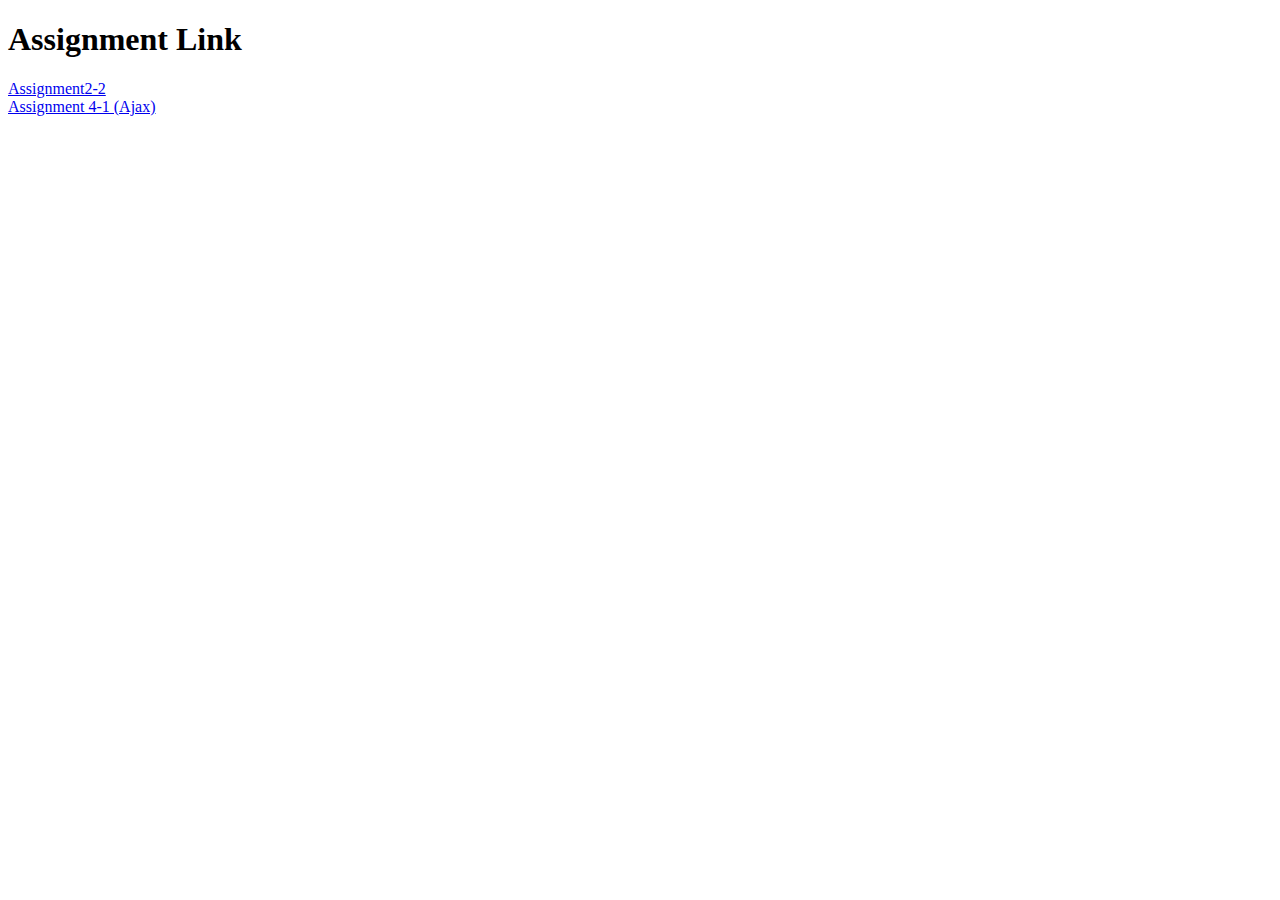
<file: index.html>
<!DOCTYPE html>
<html lang="ko">
<head>
    <meta charset="UTF-8">
    <meta name="viewport" content="width=device-width, initial-scale=1.0">
    <title>Assignments</title>
</head>
<body>
    <h1>Assignment Link</h1>
    <a href="https://master--22100566-assignment2-2.netlify.app/index/index.html">Assignment2-2</a><br>
    <a href="https://master--22100566-assignment2-2.netlify.app/my_ajax/my_ajax.html">Assignment 4-1 (Ajax)</a>
</body>
</html>
</file>
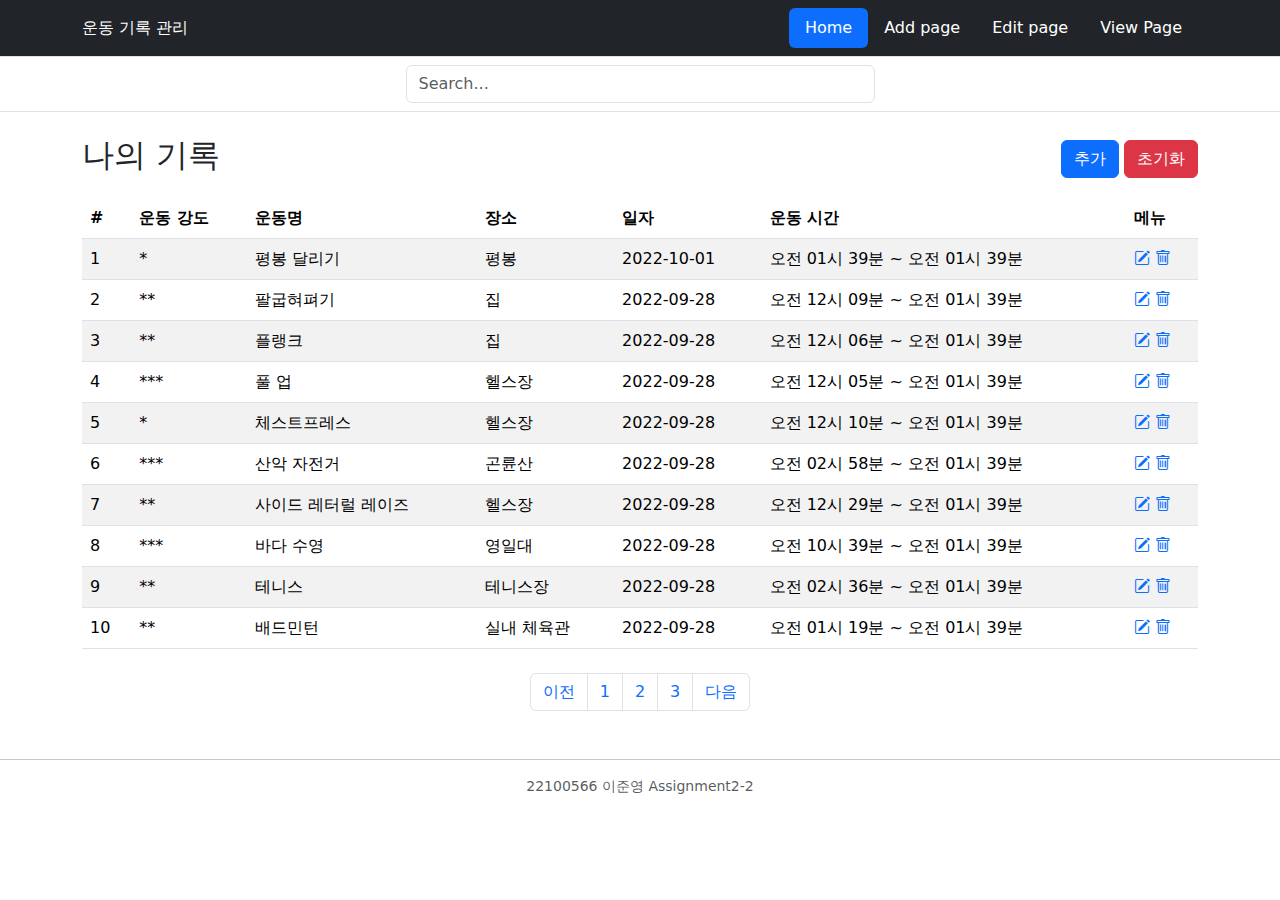
<file: index/index.html>
<!DOCTYPE html>
<html lang="ko">
  <head>
    <meta charset="UTF-8" />
    <meta name="viewport" content="width=device-width, initial-scale=1.0" />
    <link
      href="https://cdn.jsdelivr.net/npm/bootstrap@5.3.3/dist/css/bootstrap.min.css"
      rel="stylesheet"
      integrity="sha384-QWTKZyjpPEjISv5WaRU9OFeRpok6YctnYmDr5pNlyT2bRjXh0JMhjY6hW+ALEwIH"
      crossorigin="anonymous"
    />
    <link
      rel="stylesheet"
      href="https://cdn.jsdelivr.net/npm/bootstrap-icons@1.11.3/font/bootstrap-icons.min.css"
    />
    <link rel="stylesheet" href="./my.css" />
    <title>Index Page</title>
  </head>
  <body>
    <header>
      <!--Header Part-->
      <div class="px-3 py-2 text-bg-dark border-bottom">
        <div class="container">
          <div
            class="d-flex flex-wrap align-items-center justify-content-center justify-content-lg-start"
          >
            <a
              href="https://22100566-assignment2-2.netlify.app/index/index.html"
              class="d-flex align-items-center my-2 my-lg-0 me-lg-auto text-white text-decoration-none"
            >
              </svg>
              운동 기록 관리
            </a>

            <ul
              class="nav col-12 col-lg-auto my-2 justify-content-center my-md-0 text-small"
            >
              <li>
                <a
                  href="https://22100566-assignment2-2.netlify.app/index/index.html"
                  class="nav-link text-white bg-primary rounded"
                >
                  Home
                </a>
              </li>
              <li>
                <a
                  href="https://22100566-assignment2-2.netlify.app/add/add.html"
                  class="nav-link text-white rounded"
                >
                  Add page
                </a>
              </li>
              <li>
                <a
                  href="https://22100566-assignment2-2.netlify.app/edit/edit.html"
                  class="nav-link text-white rounded"
                >
                  Edit page
                </a>
              </li>
              <li>
                <a
                  href="https://22100566-assignment2-2.netlify.app/view/view.html"
                  class="nav-link text-white rounded"
                >
                  View Page
                </a>
              </li>
            </ul>
          </div>
        </div>
      </div>
      <div class="px-3 py-2 border-bottom mb-3">
        <div class="container d-flex flex-wrap justify-content-center">
          <form
            class="col-12 col-lg-auto mb-2 mb-lg-0 d-flex justify-content-center"
            role="search"
          >
            <input
              size="50;"
              type="search"
              class="form-control"
              placeholder="Search..."
              aria-label="Search"
            />
          </form>
        </div>
      </div>
    </header>

    <div class="container my-4">
      <!-- 상단에 '나의 기록' 제목과 오른쪽의 버튼들 -->
      <div class="d-flex justify-content-between align-items-center mb-3">
        <h2>나의 기록</h2>
        <!-- 버튼 그룹 -->
        <div>
          <a href="https://22100566-assignment2-2.netlify.app/add/add.html" class="btn btn-primary"
            >추가</a
          >
          <button id="resetStorage" class="btn btn-danger">초기화</button>
        </div>
      </div>

      <table class="table table-striped">
        <thead>
          <tr>
            <th>#</th>
            <th>운동 강도</th>
            <th>운동명</th>
            <th>장소</th>
            <th>일자</th>
            <th>운동 시간</th>
            <th>메뉴</th>
          </tr>
        </thead>
        <tbody id="recordTableBody">
          <!-- Local Storage에서 데이터를 불러와서 동적으로 생성 -->
        </tbody>
      </table>
    </div>
    <nav aria-label="Page navigation">
      <ul class="pagination justify-content-center">
        <li class="page-item"><a class="page-link" href="#">이전</a></li>
        <li class="page-item"><a class="page-link" href="#">1</a></li>
        <li class="page-item"><a class="page-link" href="#">2</a></li>
        <li class="page-item"><a class="page-link" href="#">3</a></li>
        <li class="page-item"><a class="page-link" href="#">다음</a></li>
      </ul>
    </nav>
    <footer class="text-center mt-5">
      <hr>
      <p class="text-muted small">22100566 이준영 Assignment2-2</p>
    </footer>
    <script>
      // 시간을 '오전/오후' 형식으로 변환하는 함수
      function formatTime(timeString) {
        const [hours, minutes] = timeString.split(":");
        const hourNum = parseInt(hours, 10);
        const isAM = hourNum < 12;
        const formattedHour = String(hourNum % 12 || 12).padStart(2, "0");
        const formattedMinutes = String(minutes).padStart(2, "0");
        const period = isAM ? "오전" : "오후";
        return `${period} ${formattedHour}시 ${formattedMinutes}분`;
      }
    
      // 기본 데이터가 없을 경우 초기 데이터를 추가하는 함수
      function initializeDefaultData() {
        const defaultData = [
          {
            intensity: "*",
            exerciseName: "평봉 달리기",
            location: "평봉",
            date: "2022-10-01",
            duration_start: "01:39:26",
            duration_end: "01:39:26",
          },
          {
            intensity: "**",
            exerciseName: "팔굽혀펴기",
            location: "집",
            date: "2022-09-28",
            duration_start: "00:09:26",
            duration_end: "01:39:26",
          },
          {
            intensity: "**",
            exerciseName: "플랭크",
            location: "집",
            date: "2022-09-28",
            duration_start: "00:06:20",
            duration_end: "01:39:26",
          },
          {
            intensity: "***",
            exerciseName: "풀 업",
            location: "헬스장",
            date: "2022-09-28",
            duration_start: "00:05:26",
            duration_end: "01:39:26",
          },
          {
            intensity: "*",
            exerciseName: "체스트프레스",
            location: "헬스장",
            date: "2022-09-28",
            duration_start: "00:10:26",
            duration_end: "01:39:26",
          },
          {
            intensity: "***",
            exerciseName: "산악 자전거",
            location: "곤륜산",
            date: "2022-09-28",
            duration_start: "02:58:26",
            duration_end: "01:39:26",
          },
          {
            intensity: "**",
            exerciseName: "사이드 레터럴 레이즈",
            location: "헬스장",
            date: "2022-09-28",
            duration_start: "00:29:26",
            duration_end: "01:39:26",
          },
          {
            intensity: "***",
            exerciseName: "바다 수영",
            location: "영일대",
            date: "2022-09-28",
            duration_start: "10:39:26",
            duration_end: "01:39:26",
          },
          {
            intensity: "**",
            exerciseName: "테니스",
            location: "테니스장",
            date: "2022-09-28",
            duration_start: "02:36:47",
            duration_end: "01:39:26",
          },
          {
            intensity: "**",
            exerciseName: "배드민턴",
            location: "실내 체육관",
            date: "2022-09-28",
            duration_start: "01:19:16",
            duration_end: "01:39:26",
          },
        ];
    
        let exerciseData = JSON.parse(localStorage.getItem("exerciseData")) || [];
        if (exerciseData.length === 0) {
          localStorage.setItem("exerciseData", JSON.stringify(defaultData));
        }
      }
    
      window.onload = function () {
    initializeDefaultData();

    const exerciseData = JSON.parse(localStorage.getItem("exerciseData")) || [];
    const tableBody = document.getElementById("recordTableBody");

    exerciseData.forEach((record, index) => {
      const row = document.createElement("tr");

      // duration_start와 duration_end를 '오전/오후 ~시 ~분' 형식으로 변환
      const formattedStart = record.duration_start
        ? formatTime(record.duration_start)
        : "";
      const formattedEnd = record.duration_end
        ? formatTime(record.duration_end)
        : "";

      // 각 테이블 행에 데이터를 view 페이지로 넘기기 위한 링크 추가
      row.innerHTML = `
            <td>${index + 1}</td>
            <td>${record.intensity}</td>
            <td>${record.exerciseName}</td>
            <td>${record.location}</td>
            <td>${record.date}</td>
            <td>${formattedStart} ~ ${formattedEnd}</td>
            <td>
              <a href="#" class="edit-icon" data-index="${index}"><i class="bi bi-pencil-square"></i></a>
              <a href="#" class="delete-icon" data-index="${index}"><i class="bi bi-trash"></i></a>
            </td>
          `;

      // 테이블 행 전체를 클릭하면 view 페이지로 이동하도록 설정
      row.style.cursor = "pointer"; // 클릭 가능하게 마우스 포인터 변경
      row.onclick = function () {
        window.location.href = `https://22100566-assignment2-2.netlify.app/view/view.html?index=${index}`;
      };

      // 휴지통 아이콘 클릭 시 삭제 동작 처리 (버블링 중단)
      row.querySelector(".delete-icon").onclick = function (event) {
        event.stopPropagation(); // 클릭 이벤트가 행에 전파되지 않도록 함
        deleteRecord(index);
      };

      // 펜 모양 아이콘 클릭 시 view 페이지로 이동 (버블링 중단)
      row.querySelector(".edit-icon").onclick = function (event) {
        event.stopPropagation(); // 클릭 이벤트가 행에 전파되지 않도록 함
        window.location.href = `https://22100566-assignment2-2.netlify.app/edit/edit.html?index=${index}`;
      };

      tableBody.appendChild(row);
    });

    document.getElementById("resetStorage").addEventListener("click", function () {
      localStorage.clear();
      alert("Local Storage가 초기화되었습니다.");
      window.location.reload();
    });
  };

  function deleteRecord(index) {
    const exerciseData = JSON.parse(localStorage.getItem("exerciseData")) || [];
    exerciseData.splice(index, 1);
    localStorage.setItem("exerciseData", JSON.stringify(exerciseData));
    window.location.reload();
  }
</script>
    
    
  </body>
</html>
</file>
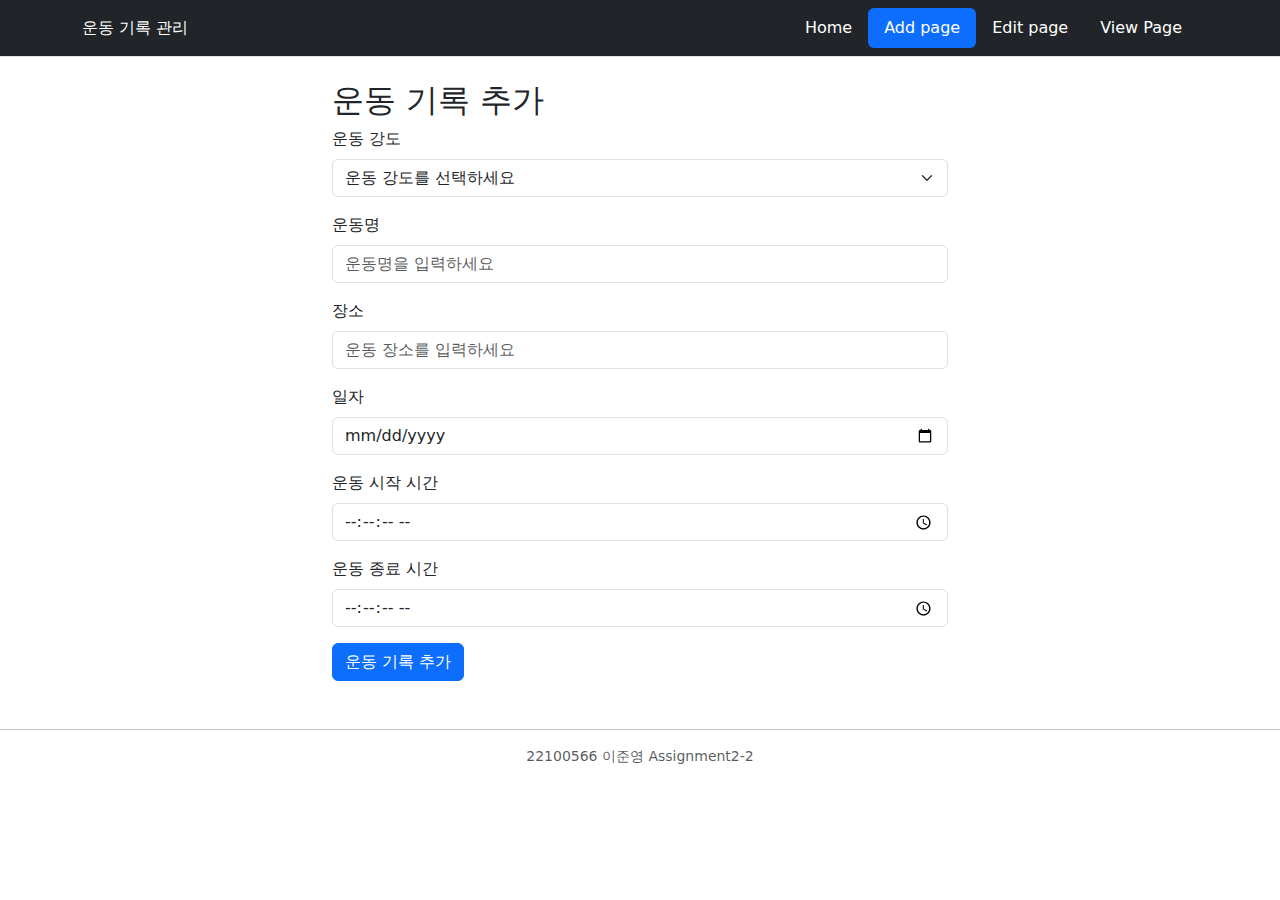
<file: add/add.html>
<!DOCTYPE html>
  <html lang="ko">
    <head>
      <meta charset="UTF-8" />
      <meta name="viewport" content="width=device-width, initial-scale=1.0" />
      <link
        href="https://cdn.jsdelivr.net/npm/bootstrap@5.3.3/dist/css/bootstrap.min.css"
        rel="stylesheet"
        integrity="sha384-QWTKZyjpPEjISv5WaRU9OFeRpok6YctnYmDr5pNlyT2bRjXh0JMhjY6hW+ALEwIH"
        crossorigin="anonymous"
      />
      <link
        rel="stylesheet"
        href="https://cdn.jsdelivr.net/npm/bootstrap-icons@1.11.3/font/bootstrap-icons.min.css"
      />
      <style>
        /* 폼 너비 조절 */
        .form-container {
          width: 50%;
          margin: 0 auto;
        }

        /* 유효하지 않은 필드에 빨간 테두리 적용 */
        .is-invalid {
          border: 2px solid red !important;
        }

        /* 유효한 필드에 초록 테두리 적용 */
        .is-valid {
          border: 2px solid green !important;
        }

        /* 경고 메시지 스타일 */
        .invalid-feedback,
        .valid-feedback {
          display: none;
        }

        /* 유효하지 않은 경우 경고 메시지 표시 */
        .is-invalid + .invalid-feedback {
          display: block;
        }

        /* 유효한 경우 성공 메시지 표시 */
        .is-valid + .valid-feedback {
          display: block;
        }
      </style>
      <title>Add Page</title>
    </head>
    <body>
      <header>
        <!--Header Part-->
        <div class="px-3 py-2 text-bg-dark border-bottom">
          <div class="container">
            <div
              class="d-flex flex-wrap align-items-center justify-content-center justify-content-lg-start"
            >
              <a
                href="https://22100566-assignment2-2.netlify.app/index/index.html"
                class="d-flex align-items-center my-2 my-lg-0 me-lg-auto text-white text-decoration-none"
              >
                  <use xlink:href="#bootstrap"></use>
                </svg>
                운동 기록 관리
              </a>

              <ul
                class="nav col-12 col-lg-auto my-2 justify-content-center my-md-0 text-small"
              >
                <li>
                  <a
                    href="https://22100566-assignment2-2.netlify.app/index/index.html"
                    class="nav-link text-white rounded"
                  >
                    Home
                  </a>
                </li>
                <li>
                  <a
                    href="https://22100566-assignment2-2.netlify.app/add/add.html"
                    class="nav-link text-white bg-primary rounded"
                  >
                    Add page
                  </a>
                </li>
                <li>
                  <a
                    href="https://22100566-assignment2-2.netlify.app/edit/edit.html"
                    class="nav-link text-white rounded"
                  >
                    Edit page
                  </a>
                </li>
                <li>
                  <a
                    href="https://22100566-assignment2-2.netlify.app/view/view.html"
                    class="nav-link text-white rounded"
                  >
                    View Page
                  </a>
                </li>
              </ul>
            </div>
          </div>
        </div>
      </header>

      <!-- Form Section -->
      <div class="container my-4 form-container">
        <h2>운동 기록 추가</h2>
        <form id="exerciseForm" novalidate>
          <!-- 기본 HTML5 validation 제거 -->
          <!-- 운동 강도 -->
          <div class="mb-3">
            <label for="intensity" class="form-label">운동 강도</label>
            <select class="form-select" id="intensity" required>
              <option value="">운동 강도를 선택하세요</option>
              <option value="*">1</option>
              <option value="**">2</option>
              <option value="***">3</option>
            </select>
            <div class="invalid-feedback">운동 강도를 선택하세요.</div>
            <div class="valid-feedback">올바르게 입력되었습니다.</div>
          </div>

          <!-- 운동명 -->
          <div class="mb-3">
            <label for="exerciseName" class="form-label">운동명</label>
            <input
              type="text"
              class="form-control"
              id="exerciseName"
              placeholder="운동명을 입력하세요"
              required
            />
            <div class="invalid-feedback">운동명을 입력하세요.</div>
            <div class="valid-feedback">올바르게 입력되었습니다.</div>
          </div>

          <!-- 장소 -->
          <div class="mb-3">
            <label for="location" class="form-label">장소</label>
            <input
              type="text"
              class="form-control"
              id="location"
              placeholder="운동 장소를 입력하세요"
              required
            />
            <div class="invalid-feedback">장소를 입력하세요.</div>
            <div class="valid-feedback">올바르게 입력되었습니다.</div>
          </div>

          <!-- 일자 -->
          <div class="mb-3">
            <label for="date" class="form-label">일자</label>
            <input type="date" class="form-control" id="date" required />
            <div class="invalid-feedback">날짜를 선택하세요.</div>
            <div class="valid-feedback">올바르게 입력되었습니다.</div>
          </div>

          <!-- 운동 시간 -->
          <div class="mb-3">
            <label for="duration-start" class="form-label">운동 시작 시간</label>
            <input
              type="time"
              step="2"
              class="form-control"
              id="duration-start"
              required
            />
            <div class="invalid-feedback">운동 시간을 입력하세요.</div>
            <div class="valid-feedback">올바르게 입력되었습니다.</div>
          </div>

          <!-- 운동 시간 -->
          <div class="mb-3">
            <label for="duration-end" class="form-label">운동 종료 시간</label>
            <input
              type="time"
              step="2"
              class="form-control"
              id="duration-end"
              required
            />
            <div class="invalid-feedback">운동 시간을 입력하세요.</div>
            <div class="valid-feedback">올바르게 입력되었습니다.</div>
          </div>

          <!-- 제출 버튼 -->
          <button type="submit" class="btn btn-primary">운동 기록 추가</button>
        </form>
      </div>
      <footer class="text-center mt-5">
        <hr>
        <p class="text-muted small">22100566 이준영 Assignment2-2</p>
      </footer>
      <script>
        // 유효성 검사 함수: 값을 입력할 때마다 즉시 검사
        const validateField = (id) => {
          const field = document.getElementById(id);
          field.addEventListener("input", () => {
            if (!field.value.trim()) {
              field.classList.remove("is-valid");
              field.classList.add("is-invalid");
            } else {
              field.classList.remove("is-invalid");
              field.classList.add("is-valid");
            }
          });
        };

        // 각 필드에 대해 즉시 유효성 검사를 적용
        validateField("intensity");
        validateField("exerciseName");
        validateField("location");
        validateField("date");
        validateField("duration-start");
        validateField("duration-end");

        // 폼 제출 시 이벤트 핸들러
        document
          .getElementById("exerciseForm")
          .addEventListener("submit", function (event) {
            event.preventDefault();
            let isValid = true;

            // 제출 시에도 한번 더 검증
            const checkField = (id) => {
              const field = document.getElementById(id);
              if (!field.value.trim()) {
                field.classList.remove("is-valid");
                field.classList.add("is-invalid");
                isValid = false;
              } else {
                field.classList.remove("is-invalid");
                field.classList.add("is-valid");
              }
            };

            // 제출할 때 모든 필드 재검사
            checkField("intensity");
            checkField("exerciseName");
            checkField("location");
            checkField("date");
            checkField("duration-start");
            checkField("duration-end");

            // 모든 필드가 유효하면 confirm 과정을 통해 제출 여부 확인
            if (isValid) {
              const confirmed = confirm("운동 기록을 제출하시겠습니까?");
              if (confirmed) {
                // 확인을 누른 경우 게시물을 추가하고 알림 출력
                const intensity = document.getElementById("intensity").value;
                const exerciseName =
                  document.getElementById("exerciseName").value;
                const location = document.getElementById("location").value;
                const date = document.getElementById("date").value;
                const duration_start =
                  document.getElementById("duration-start").value;
                const duration_end =
                  document.getElementById("duration-end").value;

                const newRecord = {
                  intensity,
                  exerciseName,
                  location,
                  date,
                  duration_start,
                  duration_end,
                };

                let exerciseData =
                  JSON.parse(localStorage.getItem("exerciseData")) || [];
                exerciseData.push(newRecord);
                localStorage.setItem(
                  "exerciseData",
                  JSON.stringify(exerciseData)
                );

                alert("게시물이 추가됩니다.");
                window.location.href = "https://22100566-assignment2-2.netlify.app/index/index.html"; // index.html로 돌아감
              } else {
                // 취소를 누른 경우 바로 index.html로 돌아감
                window.location.href = "https://22100566-assignment2-2.netlify.app/index/index.html";
              }
            }
          });
      </script>
    </body>
  </html>
</file>
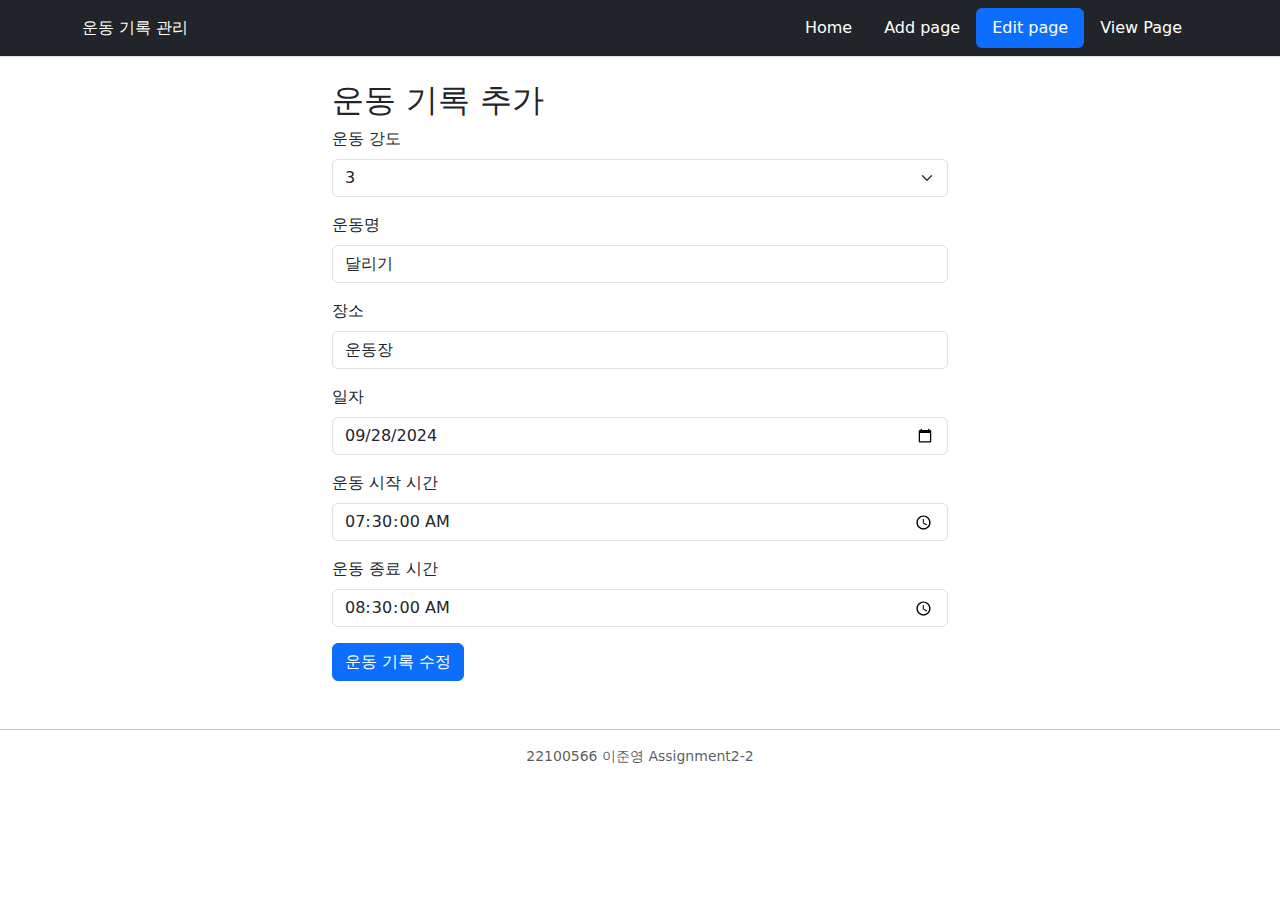
<file: edit/edit.html>
<!DOCTYPE html>
<html lang="ko">
  <head>
    <meta charset="UTF-8" />
    <meta name="viewport" content="width=device-width, initial-scale=1.0" />
    <link
      href="https://cdn.jsdelivr.net/npm/bootstrap@5.3.3/dist/css/bootstrap.min.css"
      rel="stylesheet"
      integrity="sha384-QWTKZyjpPEjISv5WaRU9OFeRpok6YctnYmDr5pNlyT2bRjXh0JMhjY6hW+ALEwIH"
      crossorigin="anonymous"
    />
    <link
      rel="stylesheet"
      href="https://cdn.jsdelivr.net/npm/bootstrap-icons@1.11.3/font/bootstrap-icons.min.css"
    />
    <style>
      /* 폼 너비 조절 */
      .form-container {
        width: 50%;
        margin: 0 auto;
      }

      /* 유효하지 않은 필드에 빨간 테두리 적용 */
      .is-invalid {
        border: 2px solid red !important;
      }

      /* 유효한 필드에 초록 테두리 적용 */
      .is-valid {
        border: 2px solid green !important;
      }

      /* 경고 메시지 스타일 */
      .invalid-feedback,
      .valid-feedback {
        display: none;
      }

      /* 유효하지 않은 경우 경고 메시지 표시 */
      .is-invalid + .invalid-feedback {
        display: block;
      }

      /* 유효한 경우 성공 메시지 표시 */
      .is-valid + .valid-feedback {
        display: block;
      }
    </style>
    <title>Add Page</title>
  </head>
  <body>
    <header>
      <!--Header Part-->
      <div class="px-3 py-2 text-bg-dark border-bottom">
        <div class="container">
          <div
            class="d-flex flex-wrap align-items-center justify-content-center justify-content-lg-start"
          >
            <a
              href="https://22100566-assignment2-2.netlify.app/index/index.html"
              class="d-flex align-items-center my-2 my-lg-0 me-lg-auto text-white text-decoration-none"
            >
              </svg>
              운동 기록 관리
            </a>

            <ul
              class="nav col-12 col-lg-auto my-2 justify-content-center my-md-0 text-small"
            >
              <li>
                <a
                  href="https://22100566-assignment2-2.netlify.app/index/index.html"
                  class="nav-link text-white rounded"
                >
                  Home
                </a>
              </li>
              <li>
                <a
                  href="https://22100566-assignment2-2.netlify.app/add/add.html"
                  class="nav-link text-white rounded"
                >
                  Add page
                </a>
              </li>
              <li>
                <a
                  href="https://22100566-assignment2-2.netlify.app/edit/edit.html"
                  class="nav-link text-white bg-primary rounded"
                >
                  Edit page
                </a>
              </li>
              <li>
                <a
                  href="https://22100566-assignment2-2.netlify.app/view/view.html"
                  class="nav-link text-white rounded"
                >
                  View Page
                </a>
              </li>
            </ul>
          </div>
        </div>
      </div>
    </header>

    <!-- Form Section -->
    <div class="container my-4 form-container">
      <h2>운동 기록 추가</h2>
      <form id="exerciseForm" novalidate>
        <!-- 기본 HTML5 validation 제거 -->
        <!-- 운동 강도 -->
        <div class="mb-3">
          <label for="intensity" class="form-label">운동 강도</label>
          <select class="form-select" id="intensity" required>
            <option value="*">1</option>
            <option value="**">2</option>
            <option value="***" selected>3</option>
          </select>
          <div class="invalid-feedback">운동 강도를 선택하세요.</div>
          <div class="valid-feedback">올바르게 입력되었습니다.</div>
        </div>

        <!-- 운동명 -->
        <div class="mb-3">
          <label for="exerciseName" class="form-label">운동명</label>
          <input
            type="text"
            class="form-control"
            id="exerciseName"
            value="달리기"
            required
          />
          <div class="invalid-feedback">운동명을 입력하세요.</div>
          <div class="valid-feedback">올바르게 입력되었습니다.</div>
        </div>

        <!-- 장소 -->
        <div class="mb-3">
          <label for="location" class="form-label">장소</label>
          <input
            type="text"
            class="form-control"
            id="location"
            value="운동장"
            required
          />
          <div class="invalid-feedback">장소를 입력하세요.</div>
          <div class="valid-feedback">올바르게 입력되었습니다.</div>
        </div>

        <!-- 일자 -->
        <div class="mb-3">
          <label for="date" class="form-label">일자</label>
          <input type="date" class="form-control" id="date" value="2024-09-28" required />
          <div class="invalid-feedback">날짜를 선택하세요.</div>
          <div class="valid-feedback">올바르게 입력되었습니다.</div>
        </div>

        <!-- 운동 시간 -->
        <div class="mb-3">
          <label for="duration-start" class="form-label">운동 시작 시간</label>
          <input
            type="time"
            step="2"
            class="form-control"
            id="duration-start"
            value="07:30"
            required
          />
          <div class="invalid-feedback">운동 시간을 입력하세요.</div>
          <div class="valid-feedback">올바르게 입력되었습니다.</div>
        </div>

        <!-- 운동 시간 -->
        <div class="mb-3">
          <label for="duration-end" class="form-label">운동 종료 시간</label>
          <input
            type="time"
            step="2"
            class="form-control"
            id="duration-end"
            value="08:30"
            required
          />
          <div class="invalid-feedback">운동 시간을 입력하세요.</div>
          <div class="valid-feedback">올바르게 입력되었습니다.</div>
        </div>

        <!-- 제출 버튼 -->
        <button type="submit" class="btn btn-primary">운동 기록 수정</button>
      </form>
    </div>
    <footer class="text-center mt-5">
      <hr>
      <p class="text-muted small">22100566 이준영 Assignment2-2</p>
    </footer>
    <script>
      // 유효성 검사 함수: 값을 입력할 때마다 즉시 검사
      const validateField = (id) => {
        const field = document.getElementById(id);
        field.addEventListener("input", () => {
          if (!field.value.trim()) {
            field.classList.remove("is-valid");
            field.classList.add("is-invalid");
          } else {
            field.classList.remove("is-invalid");
            field.classList.add("is-valid");
          }
        });
      };

      // 각 필드에 대해 즉시 유효성 검사를 적용
      validateField("intensity");
      validateField("exerciseName");
      validateField("location");
      validateField("date");
      validateField("duration-start");
      validateField("duration-end");

      // 폼 제출 시 이벤트 핸들러
      document
        .getElementById("exerciseForm")
        .addEventListener("submit", function (event) {
          event.preventDefault();
          let isValid = true;

          // 제출 시에도 한번 더 검증
          const checkField = (id) => {
            const field = document.getElementById(id);
            if (!field.value.trim()) {
              field.classList.remove("is-valid");
              field.classList.add("is-invalid");
              isValid = false;
            } else {
              field.classList.remove("is-invalid");
              field.classList.add("is-valid");
            }
          };

          // 제출할 때 모든 필드 재검사
          checkField("intensity");
          checkField("exerciseName");
          checkField("location");
          checkField("date");
          checkField("duration-start");
          checkField("duration-end");

          // 모든 필드가 유효하면 confirm 과정을 통해 제출 여부 확인
          if (isValid) {
            const confirmed = confirm("게시물을 수정할까요?");
            if (confirmed) {
              // 확인을 누른 경우 게시물을 추가하고 알림 출력
              const intensity = document.getElementById("intensity").value;
              const exerciseName =
                document.getElementById("exerciseName").value;
              const location = document.getElementById("location").value;
              const date = document.getElementById("date").value;
              const duration_start =
                document.getElementById("duration-start").value;
              const duration_end =
                document.getElementById("duration-end").value;

              const newRecord = {
                intensity,
                exerciseName,
                location,
                date,
                duration_start,
                duration_end,
              };

              let exerciseData =
                JSON.parse(localStorage.getItem("exerciseData")) || [];
              exerciseData.push(newRecord);
              localStorage.setItem(
                "exerciseData",
                JSON.stringify(exerciseData)
              );

              alert("게시물이 수정됩니다.");
              window.location.href = "https://22100566-assignment2-2.netlify.app/index/index.html"; // index.html로 돌아감
            } else {
              // 취소를 누른 경우 바로 index.html로 돌아감
              window.location.href = "https://22100566-assignment2-2.netlify.app/index.html";
            }
          }
        });
    </script>
  </body>
</html>
</file>
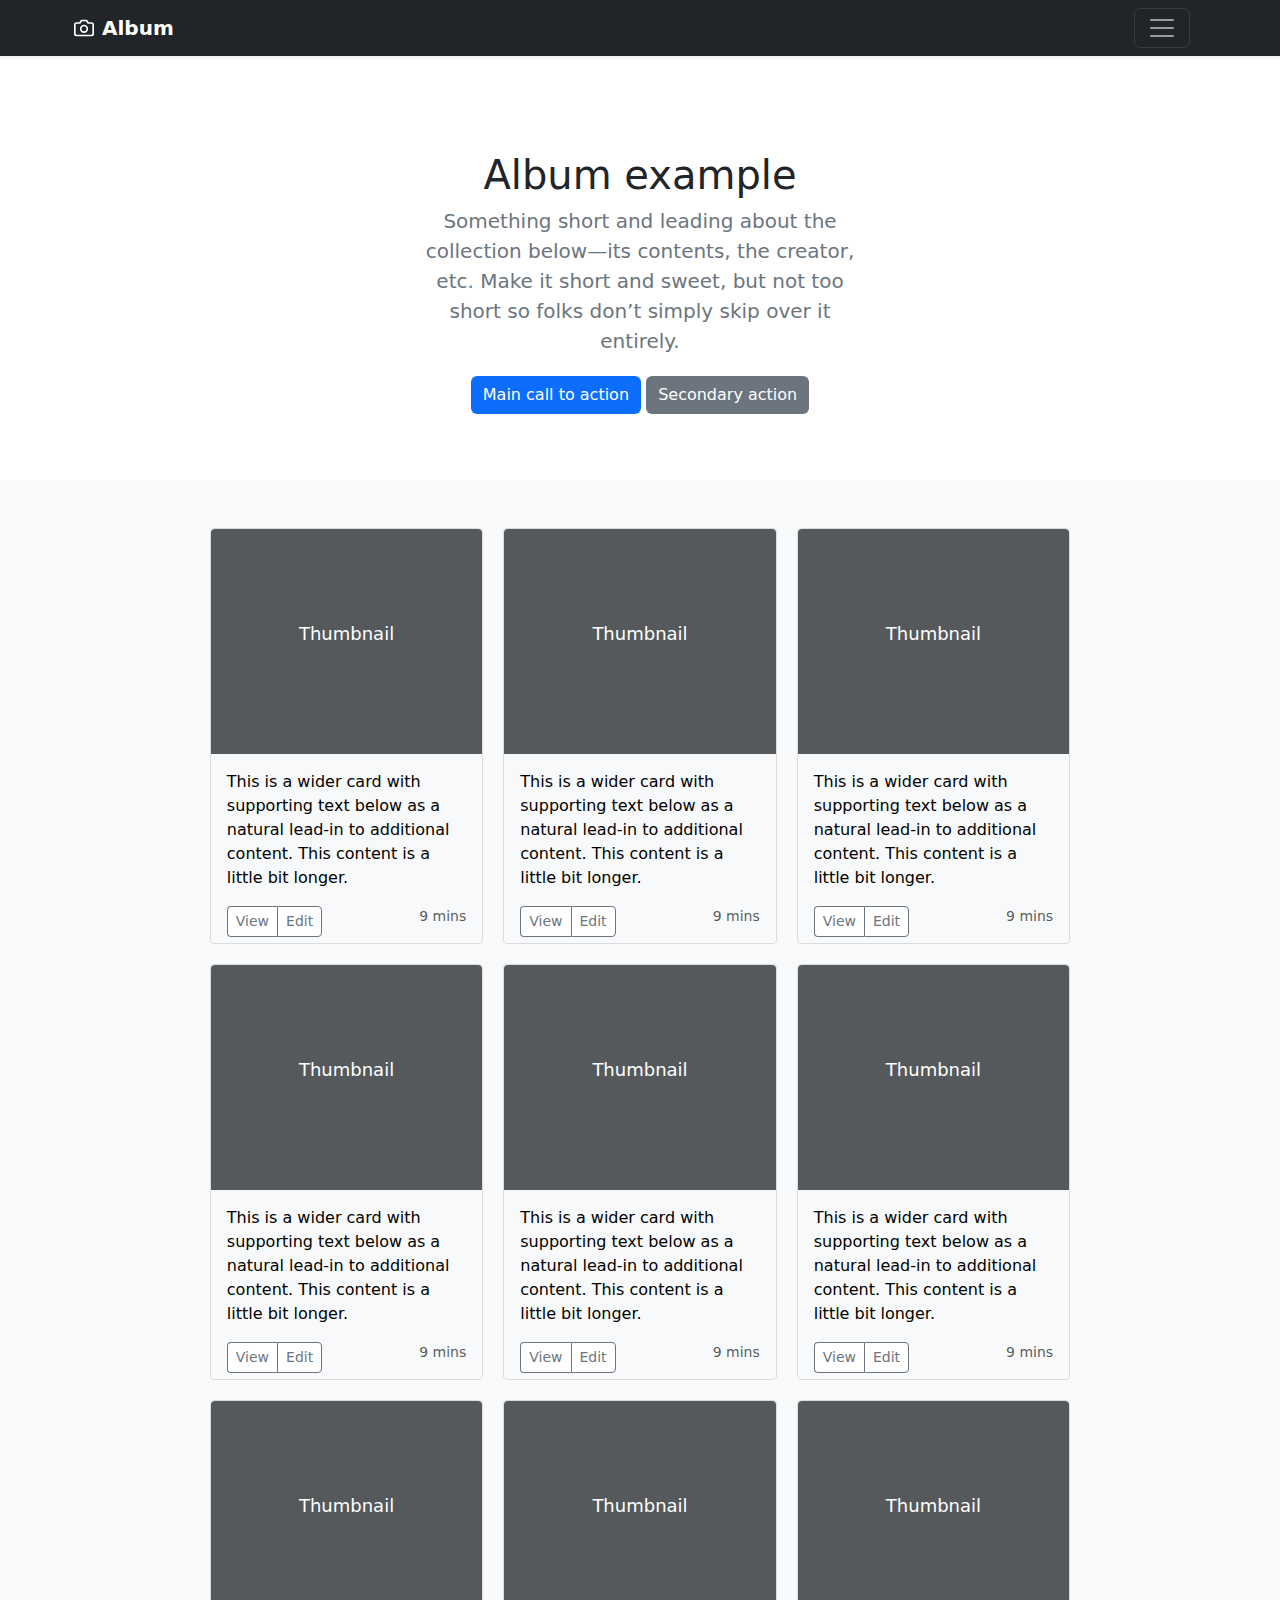
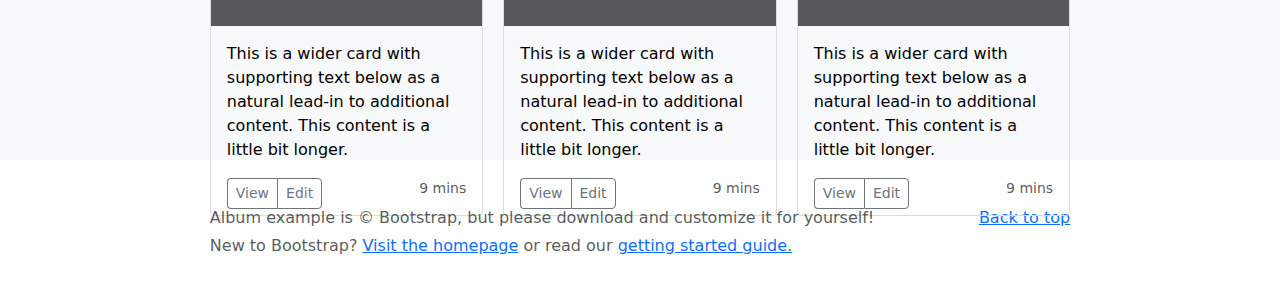
<file: example/example.html>
<!DOCTYPE html>
<html lang="ko">
  <head>
    <meta charset="UTF-8" />
    <meta name="viewport" content="width=device-width, initial-scale=1.0" />
    <title>example.html</title>

    <!-- Bootstrap CSS -->
    <link
      href="https://cdn.jsdelivr.net/npm/bootstrap@5.3.0/dist/css/bootstrap.min.css"
      rel="stylesheet"
    />
    <link rel="stylesheet" href="example.css" />
  </head>
  <body>
    <header>
      <!-- 버튼 누를 시 나타나는 공간 -->
      <div class="collapse" id="navbarHeader">
        <div class="collapse-1">
          <div class="row">
            <div class="collapse-1-left">
              <h4 class="text-white">About</h4>
              <p>
                Add some information about the album below, the author, or any
                other background context. Make it a few sentences long so folks
                can pick up some informative tidbits. Then, link them off to
                some social networking sites or contact information.
              </p>
            </div>

            <div class="collapse-1-right">
              <h4 class="text-white">Contact</h4>
              <a href="#">Follow on Twitter</a><br />
              <a href="#">Like on Facebook</a><br />
              <a href="#">Email me</a><br />
            </div>
          </div>
        </div>
      </div>
      <!-- 버튼 누르기 전 나타나는 공간, button은 bootstrap으로 반응형구현-->
      <div class="navbar navbar-dark bg-dark shadow-sm">
        <div class="container">
          <a href="#" id="logo">
            <svg
              xmlns="http://www.w3.org/2000/svg"
              width="20"
              height="20"
              fill="none"
              stroke="currentColor"
              stroke-linecap="round"
              stroke-linejoin="round"
              stroke-width="2"
              aria-hidden="true"
              class="me-2"
              viewBox="0 0 24 24"
            >
              <path
                d="M23 19a2 2 0 0 1-2 2H3a2 2 0 0 1-2-2V8a2 2 0 0 1 2-2h4l2-3h6l2 3h4a2 2 0 0 1 2 2z"
              ></path>
              <circle cx="12" cy="13" r="4"></circle>
            </svg>
            <strong>Album</strong>
          </a>
          <button
            class="navbar-toggler"
            type="button"
            data-bs-toggle="collapse"
            data-bs-target="#navbarHeader"
            aria-controls="navbarHeader"
            aria-expanded="false"
            aria-label="Toggle navigation"
          >
            <span class="navbar-toggler-icon"></span>
          </button>
        </div>
      </div>
    </header>
    <!--여기부터 header 이후 중앙부분 center-->
    <div class="center-container">
      <div class="center-row">
        <h1>Album example</h1>
        <p>
          Something short and leading about the collection below—its contents,
          the creator, etc. Make it short and sweet, but not too short so folks
          don’t simply skip over it entirely.
        </p>
        <div class="center-button">
          <a href="#" id="bt1">Main call to action</a>
          <a href="#" id="bt2">Secondary action</a>
        </div>
      </div>
    </div>

    <!--여기부터 center 이후 하단-->
    <div class="below-container">
      <div class="below-row">
        <!--9개의 카드가 모여진 div-->

        <div class="col">
          <!--각각의 카드의 div-->
          <div class="card-img">
            <p>Thumbnail</p>
          </div>
          <div class="card-txt">
            This is a wider card with supporting text below as a natural lead-in
            to additional content. This content is a little bit longer.
            <div class="below-btn">
              <div class="below-btn1">
                <button>View</button>
              </div><div class="below-btn2">
                <button>Edit</button>
              </div>
              <p>9 mins</p>
            </div>
          </div>
        </div>
        <div class="col">
          <!--각각의 카드의 div-->
          <div class="card-img">
            <p>Thumbnail</p>
          </div>
          <div class="card-txt">
            This is a wider card with supporting text below as a natural lead-in
            to additional content. This content is a little bit longer.
            <div class="below-btn">
              <div class="below-btn1">
                <button>View</button>
              </div><div class="below-btn2">
                <button>Edit</button>
              </div>
              <p>9 mins</p>
            </div>
          </div>
        </div>
        <div class="col">
          <!--각각의 카드의 div-->
          <div class="card-img">
            <p>Thumbnail</p>
          </div>
          <div class="card-txt">
            This is a wider card with supporting text below as a natural lead-in
            to additional content. This content is a little bit longer.
            <div class="below-btn">
              <div class="below-btn1">
                <button>View</button>
              </div><div class="below-btn2">
                <button>Edit</button>
              </div>
              <p>9 mins</p>
            </div>
          </div>
        </div>
        <div class="col">
          <!--각각의 카드의 div-->
          <div class="card-img">
            <p>Thumbnail</p>
          </div>
          <div class="card-txt">
            This is a wider card with supporting text below as a natural lead-in
            to additional content. This content is a little bit longer.
            <div class="below-btn">
              <div class="below-btn1">
                <button>View</button>
              </div><div class="below-btn2">
                <button>Edit</button>
              </div>
              <p>9 mins</p>
            </div>
          </div>
        </div>
        <div class="col">
          <!--각각의 카드의 div-->
          <div class="card-img">
            <p>Thumbnail</p>
          </div>
          <div class="card-txt">
            This is a wider card with supporting text below as a natural lead-in
            to additional content. This content is a little bit longer.
            <div class="below-btn">
              <div class="below-btn1">
                <button>View</button>
              </div><div class="below-btn2">
                <button>Edit</button>
              </div>
              <p>9 mins</p>
            </div>
          </div>
        </div>
        <div class="col">
          <!--각각의 카드의 div-->
          <div class="card-img">
            <p>Thumbnail</p>
          </div>
          <div class="card-txt">
            This is a wider card with supporting text below as a natural lead-in
            to additional content. This content is a little bit longer.
            <div class="below-btn">
              <div class="below-btn1">
                <button>View</button>
              </div><div class="below-btn2">
                <button>Edit</button>
              </div>
              <p>9 mins</p>
            </div>
          </div>
        </div>
        <div class="col">
          <!--각각의 카드의 div-->
          <div class="card-img">
            <p>Thumbnail</p>
          </div>
          <div class="card-txt">
            This is a wider card with supporting text below as a natural lead-in
            to additional content. This content is a little bit longer.
            <div class="below-btn">
              <div class="below-btn1">
                <button>View</button>
              </div><div class="below-btn2">
                <button>Edit</button>
              </div>
              <p>9 mins</p>
            </div>
          </div>
        </div>
        <div class="col">
          <!--각각의 카드의 div-->
          <div class="card-img">
            <p>Thumbnail</p>
          </div>
          <div class="card-txt">
            This is a wider card with supporting text below as a natural lead-in
            to additional content. This content is a little bit longer.
            <div class="below-btn">
              <div class="below-btn1">
                <button>View</button>
              </div><div class="below-btn2">
                <button>Edit</button>
              </div>
              <p>9 mins</p>
            </div>
          </div>
        </div>
        <div class="col">
          <!--각각의 카드의 div-->
          <div class="card-img">
            <p>Thumbnail</p>
          </div>
          <div class="card-txt">
            This is a wider card with supporting text below as a natural lead-in
            to additional content. This content is a little bit longer.
            <div class="below-btn">
              <div class="below-btn1">
                <button>View</button>
              </div><div class="below-btn2">
                <button>Edit</button>
              </div>
              <p>9 mins</p>
            </div>
          </div>
        </div>
    </div>
    <!--하단 footer-->
  <footer>
    <div class="footer-1">
      <p>Album example is © Bootstrap, but please download and customize it for yourself!</p>
      <a href="#">Back to top</a>
    </div>

    <div class="footer-2">
      <p>New to Bootstrap?</p>
      <a href="https://getbootstrap.com/">Visit the homepage</a>
      <p>or read our</p>
      <a href="https://getbootstrap.com/docs/5.3/getting-started/introduction/">getting started guide.</a>
    </div>
  </footer>
    <!-- Bootstrap JS (for collapse functionality) -->
    <script src="https://cdn.jsdelivr.net/npm/bootstrap@5.3.0/dist/js/bootstrap.bundle.min.js"></script>
  </body>
</html>
</file>
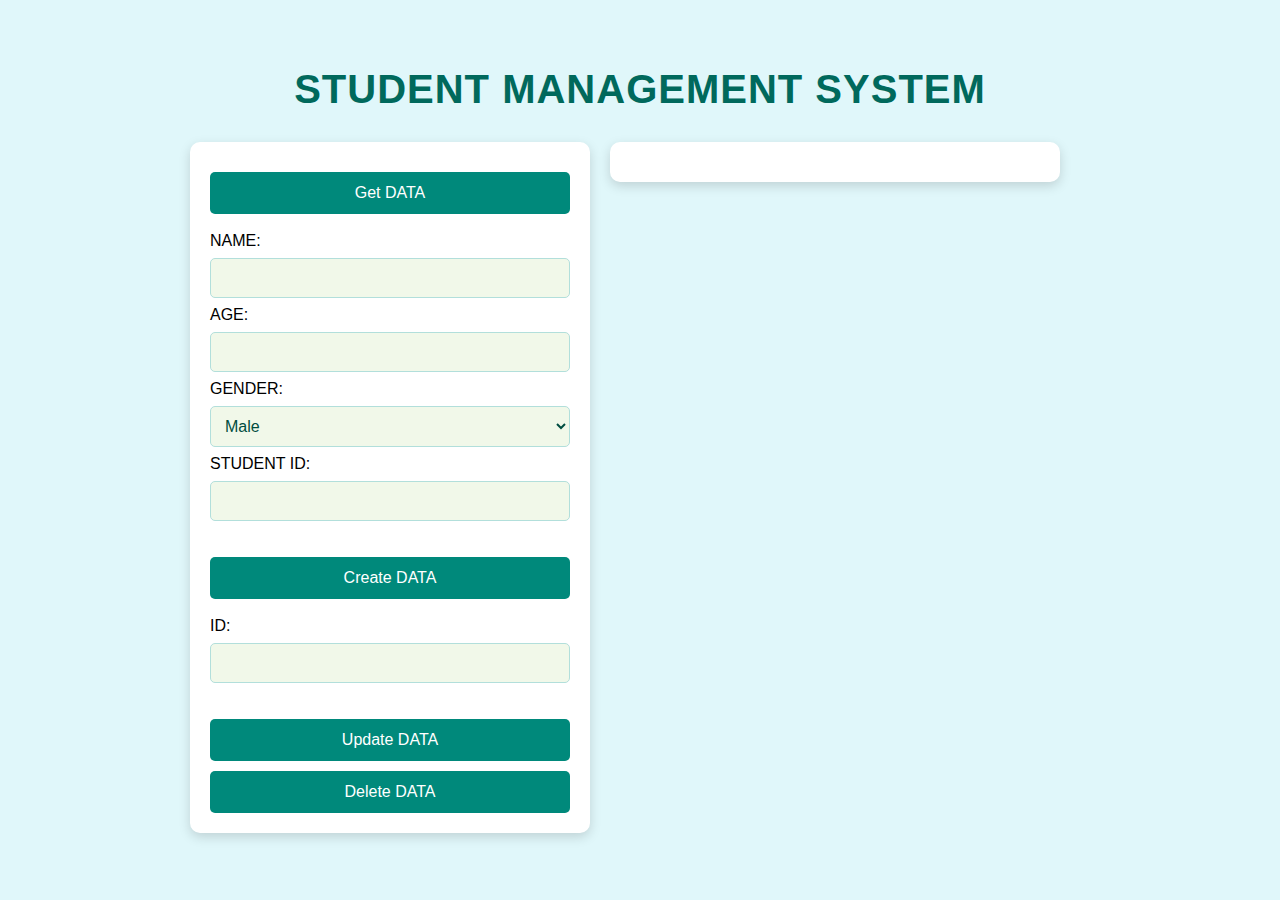
<file: my_ajax/my_ajax.html>
<!DOCTYPE html>
<html lang="ko">
  <head>
    <meta charset="UTF-8" />
    <meta http-equiv="X-UA-Compatible" content="IE=edge" />
    <meta name="viewport" content="width=device-width, initial-scale=1.0" />

    <title>Student Management System</title>
    <script
      src="https://code.jquery.com/jquery-3.7.1.js"
      integrity="sha256-eKhayi8LEQwp4NKxN+CfCh+3qOVUtJn3QNZ0TciWLP4="
      crossorigin="anonymous"
    ></script>
    <link rel="shortcut icon" href="../img/star.jpg" />
    <link rel="stylesheet" href="my_ajax.css" />
  </head>
  <body>
    <h1>Student Management System</h1>
    <div class="main-container">
      <div class="form-container">
        <button id="btnStu" onclick="getDataFromJSONFile()">Get DATA</button
        ><br /><br />
        NAME: <br /><input type="text" id="student_name" /><br />
        AGE: <br /><input type="number" id="student_age" /><br />
        GENDER: <br />
        <select id="student_gender">
          <option value="Male">Male</option>
          <option value="Female">Female</option>
        </select>
        <br />
        STUDENT ID: <br /><input
          type="number"
          id="student_studentID"
        /><br /><br />
        <button id="btnAdd" onclick="createDataToJSONFile()">Create DATA</button
        ><br /><br />
        ID: <br /><input type="text" id="student_id" /><br /><br />
        <button onclick="updateDataToJSONFile()">Update DATA</button>
        <button onclick="deleteDataFromJSONFile()">Delete DATA</button>
      </div>

      <div id="div_students" class="students-container"></div>
    </div>

    <script>
      function getDataFromJSONFile() {
        const xhr = new XMLHttpRequest();

        xhr.open("GET", "http://localhost:3001/students");
        xhr.setRequestHeader("content-type", "application/json");
        xhr.send();
        xhr.onload = () => {
          if (xhr.status === 200) {
            $("#div_students").html("");
            let students = JSON.parse(xhr.response);
            students.forEach((item) => {
              $("#div_students").append(
                `<div>ID: ${item.id} | Name: ${item.name} | Age: ${item.age} | Gender: ${item.gender} | Student ID: ${item.studentID}</div>`
              );
            });
          }
        };
      }

      function createDataToJSONFile() {
        const xhrGet = new XMLHttpRequest();
        xhrGet.open("GET", "http://localhost:3001/students");
        xhrGet.setRequestHeader(
          "content-type",
          "application/json; charset=UTF-8"
        );
        xhrGet.send();
        xhrGet.onload = () => {
          if (xhrGet.status === 200) {
            const students = JSON.parse(xhrGet.response);
            const lastId = students.length
              ? parseInt(students[students.length - 1].id)
              : 0;
            const newId = lastId + 1;

            const xhrPost = new XMLHttpRequest();
            xhrPost.open("POST", "http://localhost:3001/students");
            xhrPost.setRequestHeader(
              "content-type",
              "application/json; charset=UTF-8"
            );

            let data = {
              id: String(newId),
              name: $("#student_name").val(),
              age: $("#student_age").val(),
              gender: $("#student_gender").val(),
              studentID: parseInt($("#student_studentID").val()),
            };

            xhrPost.send(JSON.stringify(data));
            xhrPost.onload = () => {
              if (xhrPost.status === 201) {
                alert("등록 성공!");
                getDataFromJSONFile();
              }
            };
          }
        };
      }

      function updateDataToJSONFile() {
        let id = $("#student_id").val();
        const xhr = new XMLHttpRequest();
        xhr.open("PUT", "http://localhost:3001/students/" + id);
        xhr.setRequestHeader("content-type", "application/json; charset=UTF-8");

        let data = {
          name: $("#student_name").val(),
          age: $("#student_age").val(),
          gender: $("#student_gender").val(),
          studentID: parseInt($("#student_studentID").val()),
        };

        xhr.send(JSON.stringify(data));
        xhr.onload = () => {
          if (xhr.status === 200) {
            alert("수정 성공!");
            getDataFromJSONFile();
          }
        };
      }

      function deleteDataFromJSONFile() {
        let id = $("#student_id").val();
        if (!id) {
          alert("삭제할 ID를 입력하세요.");
          return;
        }

        const xhr = new XMLHttpRequest();
        xhr.open("DELETE", "http://localhost:3001/students/" + id);
        xhr.setRequestHeader("content-type", "application/json; charset=UTF-8");
        xhr.send();

        xhr.onload = () => {
          if (xhr.status === 200) {
            alert("삭제 성공!");
            getDataFromJSONFile();
          } else {
            alert("삭제 실패: 해당 ID가 존재하지 않습니다.");
          }
        };
      }
    </script>
  </body>
</html>
</file>
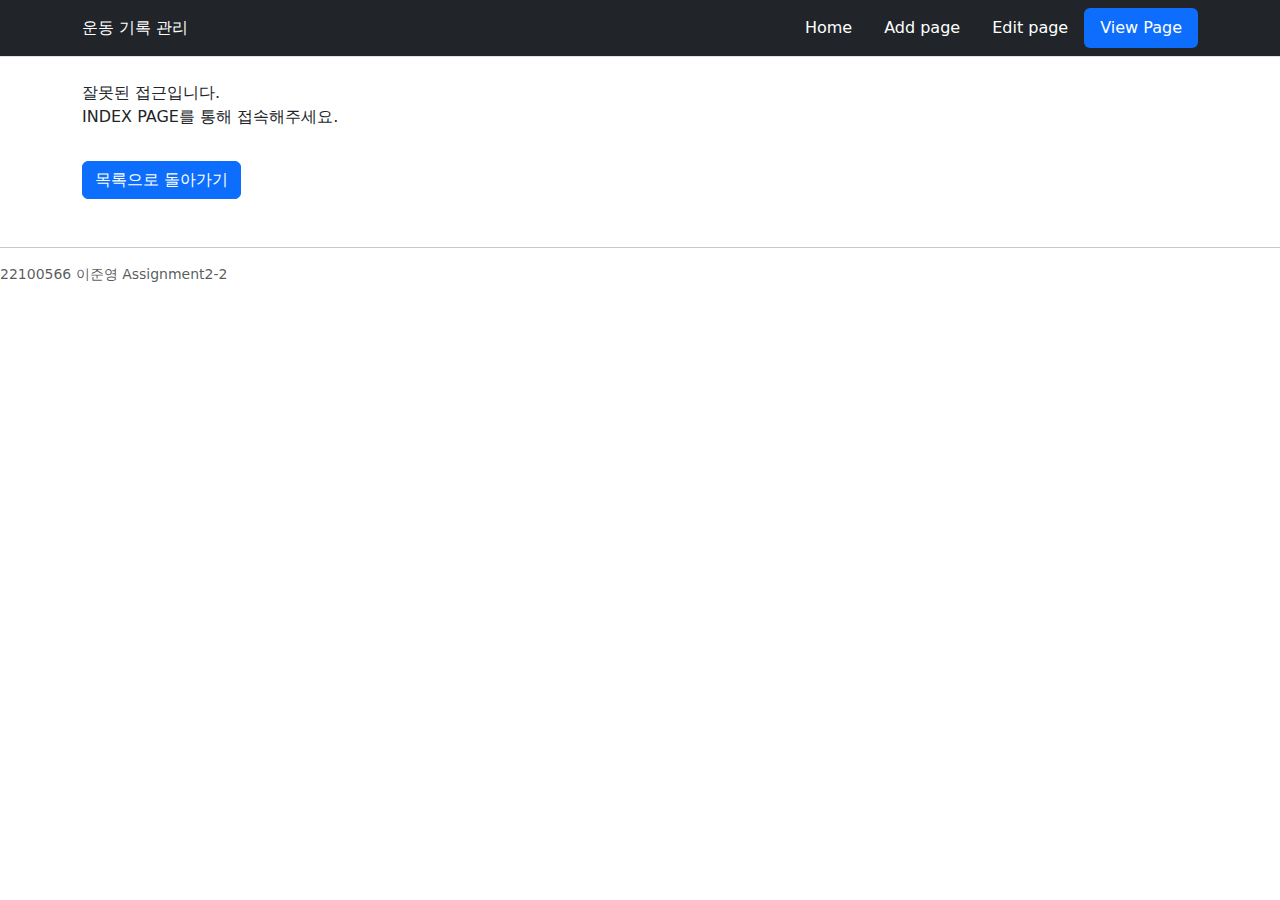
<file: view/view.html>
<!DOCTYPE html>
<html lang="ko">
  <head>
    <meta charset="UTF-8" />
    <meta name="viewport" content="width=device-width, initial-scale=1.0" />
    <link
      href="https://cdn.jsdelivr.net/npm/bootstrap@5.3.3/dist/css/bootstrap.min.css"
      rel="stylesheet"
      integrity="sha384-QWTKZyjpPEjISv5WaRU9OFeRpok6YctnYmDr5pNlyT2bRjXh0JMhjY6hW+ALEwIH"
      crossorigin="anonymous"
    />
    <title>View Page</title>
  </head>
  <body>
    <header>
      <!--Header Part-->
      <div class="px-3 py-2 text-bg-dark border-bottom">
        <div class="container">
          <div
            class="d-flex flex-wrap align-items-center justify-content-center justify-content-lg-start"
          >
            <a
              href="https://22100566-assignment2-2.netlify.app/index/index.html"
              class="d-flex align-items-center my-2 my-lg-0 me-lg-auto text-white text-decoration-none"
            >
              </svg>
              운동 기록 관리
            </a>

            <ul
              class="nav col-12 col-lg-auto my-2 justify-content-center my-md-0 text-small"
            >
              <li>
                <a
                  href="https://22100566-assignment2-2.netlify.app/index/index.html"
                  class="nav-link text-white rounded"
                >
                  Home
                </a>
              </li>
              <li>
                <a
                  href="https://22100566-assignment2-2.netlify.app/add/add.html"
                  class="nav-link text-white rounded"
                >
                  Add page
                </a>
              </li>
              <li>
                <a
                  href="https://22100566-assignment2-2.netlify.app/edit/edit.html"
                  class="nav-link text-white rounded"
                >
                  Edit page
                </a>
              </li>
              <li>
                <a
                  href="https://22100566-assignment2-2.netlify.app/view/view.html"
                  class="nav-link text-white nav-link text-white bg-primary rounded rounded"
                >
                  View Page
                </a>
              </li>
            </ul>
          </div>
        </div>
      </div>
    </header>
    <div class="container mt-4">
      <div id="recordDetails"></div>
      <a
        href="https://22100566-assignment2-2.netlify.app/index/index.html"
        class="btn btn-primary mt-3"
        >목록으로 돌아가기</a
      >
    </div>
    <footer class="text-center mt-5"></footer>
      <hr>
      <p class="text-muted small">22100566 이준영 Assignment2-2</p>
    </footer>
    <script>
      // URL에서 index 값을 가져와 Local Storage에서 해당 기록을 조회
      const params = new URLSearchParams(window.location.search);
      const index = params.get("index");

      const exerciseData =
        JSON.parse(localStorage.getItem("exerciseData")) || [];

      if (index !== null && exerciseData[index]) {
        const record = exerciseData[index];
        const recordDetails = document.getElementById("recordDetails");

        recordDetails.innerHTML = `
          <h2>${record.exerciseName}</h2>
          <p><strong>운동 강도:</strong> ${record.intensity}</p>
          <p><strong>운동 장소:</strong> ${record.location}</p>
          <p><strong>운동 날짜:</strong> ${record.date}</p>
          <p><strong>운동 시간:</strong> ${record.duration_start} ~ ${record.duration_end}</p>
        `;
      } else {
        document.getElementById("recordDetails").innerHTML =
          "<p>잘못된 접근입니다. <br/> INDEX PAGE를 통해 접속해주세요.</p>";
      }
    </script>
  </body>
</html>
</file>
<file: example/example.css>
#logo {
    font-size: 20px;
    display: inline-block;
    padding-top: 5px; 
    padding-bottom: 5px; 
    margin-right: 16px; /* 오른쪽 마진 1rem = 16px */
    color: #fff; /* 텍스트 색상을 흰색으로 설정 */
    text-decoration: none; 
    display: flex;
    align-items: center; 
}
.text-white a {
    color: white; /* 글자 색을 흰색으로 설정 */
    text-decoration: underline; /* 밑줄 표시 */
}

a:hover {
    color: white; /* 마우스를 올렸을 때도 흰색 유지 */
}

a:visited {
    color: white; /* 방문한 링크도 흰색 유지 */
}
.container {
    background-color: #212529;
    width: 100%;
    padding-right: 20px;
    padding-left: 4px;
    margin-right: auto;
    margin-left: auto;
}

.collapse-1 {
    background-color: #212529;
    width: 100%;
    padding: 24px;
    display: flex; /* Flexbox를 사용하여 좌우로 배치 */
    justify-content: space-between; /* 좌우로 공간을 균등하게 나눔 */
}
.collapse-1 p{
    color:rgba(222, 226, 230, 0.75);
}
.row{
    width: 1320px;
    margin-right: auto;
    margin-left: auto;
}
.collapse-1-left{
    width: 770px;
    padding:2px;
}
.collapse-1-right{
    width: 440px;
    position: relative;
    left:100px;
}
@media (max-width: 768px) { /*반응형으로 화면이 줄어들면 'Contact'가 아래로 배치되도록 설정함.*/
    .collapse-1 {
        flex-direction: column; /* 좌우 배치를 위아래로 변경 */
        align-items: center; /* 가운데 정렬 */
    }

    .collapse-1-left,
    .collapse-1-right {
        width: 100%; /* 전체 너비로 설정 */
        left: 0px; /* 왼쪽에서의 위치 조정 */
        margin-bottom: 20px; /* 아래쪽에 여백 추가 */
    }
}
/*-------------- 여기까지 header부분 ------------*/
.center-container{
    width:100%;
    height: 424px;
    background-color: white;
    padding-top: 48px;
    padding-bottom: 48px;
    padding-left: 12px;
    padding-right: 12px;
}
.center-row{
    width:79.91%;
    height:100%;
    background-color: white;
    margin-right: auto;
    margin-left: auto;
    text-align: center;
    padding: 48px 0px 48px 0px;
}

.center-row h1{
    font:40px system-ui, -apple-system, "Segoe UI", Roboto, "Helvetica Neue", "Noto Sans", "Liberation Sans", Arial, sans-serif;
    font-weight: 300;
}
.center-row p{
    width: 43%;
    margin: 0 auto; /* 가로 중앙 정렬 */
    font-size: 20px; 
    font-weight: 300; 
    color: #6c757d; /* text-body-secondary 클래스에 해당하는 약간 어두운 텍스트 색상 */
    margin-bottom:16px;
}
.center-button{
    height:54px;
    margin:8px 0px 16px 0px;
    margin-top:20px;
}
.center-button a{
    font-size: 16px;
    padding: 7px 12px; /* 패딩 설정 */
    color: white; /* 글자 색상을 흰색으로 설정 */
    border: none; /* 경계선 없애기 */
    border-radius: 6px; /* 둥근 경계선 설정 */
    text-decoration: none; /* 밑줄 제거 */
    display: inline-block; /* 링크가 블록처럼 작동하도록 설정 */
    text-align: center; /* 텍스트 가운데 정렬 */
    cursor: pointer; /* 마우스 포인터를 손가락 모양으로 변경 */
}
#bt1{
    background-color: #0d6efd; /* 버튼 색상 설정 */
}
#bt2{
    background-color: #6c757d;
}

#bt1:hover {
    background-color: #0b5ed7; /* 호버 시 색상 변경 */
}
#bt2:hover{
    background-color: #616970;
}

/*여기부터 below 부분*/

.below-container{
    width:100%;
    height: 1280px;
    color: #212529;
    background-color: #f8f9fa;
    padding-top: 48px;
    padding-bottom: 48px;
    padding-left: 12px;
    padding-right: 12px;
}
.below-row {
    width: 68.5%; /* 전체 화면 너비 */
    margin: 0 auto; /* 중앙 정렬 */
    height: 1182px;
    display: grid; /* Grid 레이아웃 적용 */
    grid-template-columns: repeat(3, 1fr); /* 3개의 열로 구성 */
    grid-template-rows: repeat(3, 1fr); /* 3개의 행으로 구성 */
    gap: 20px; /* 각 div 사이의 간격 */
}

.col {
    border: 1.5px solid #dcdcdc; /* 2px 두께의 실선, 검정색 */
    width: 100%; /* 개별 col의 너비를 부모 그리드에 맞춤 */
    border-radius: 4px; /* 둥근 경계선 */
    color: white;
}
.card-img{
    background-color: rgb(85, 89, 92);
    height:225px;
    border-radius: 4px 4px 0 0; /* 둥근 경계선 */
    display: flex;
    justify-content: center; /* 가로 중앙 정렬 */
    align-items: center; /* 세로 중앙 정렬 */
    text-align: center; /* 텍스트 자체의 가로 중앙 정렬 */
    font:18px system-ui, -apple-system, "Segoe UI", Roboto, "Helvetica Neue", "Noto Sans", "Liberation Sans", Arial, sans-serif;
    font-weight: 400;
}
.card-txt{
    font:16px system-ui, -apple-system, "Segoe UI", Roboto, "Helvetica Neue", "Noto Sans", "Liberation Sans", Arial, sans-serif;
    color:black;
    height:155px;
    padding:16px;
    line-height: 1.5; /* 줄 간격을 1.5배로 설정 */
}
.below-btn{
    
    margin-top: 16px;
}
.below-btn1{
    display: inline-block; /* 글자 길이에 맞게 크기 조정 */
}
.below-btn2{
    display: inline-block; /* 글자 길이에 맞게 크기 조정 */
}
.below-btn1 button{ 
    color:#6c757d;
    font-size: 14px;
    padding: 4px 8px;
    border: 1px solid #6c757d;
    border-right: none; /* 첫 번째 버튼의 오른쪽 경계선 제거 */
    border-radius: 4px 0 0 4px;
    background-color: white;
    cursor: pointer;
}
.below-btn2 button{
    color:#6c757d;
    font-size: 14px;
    padding: 4px 8px;
    border: 1px solid #6c757d;
    border-radius: 0 4px 4px 0;
    background-color: white;
    cursor: pointer;
}
.below-btn p{
    font-size: 14px;
    color:#212529bf;
    display: inline-block; /* 글자 길이에 맞게 크기 조정 */
    float: right;
}
/*footer*/
footer {
    width: 68.5%; /* 전체 화면 너비 */
    margin: 0 auto; /* 중앙 정렬 */
    margin-top:48px;
    height:148px;
    padding:48px 0 48px 0;
}
.footer-1 p{
    color:#212529bf;
    font-size: 16px;
    font-weight: 400;
    display: inline-block;
    margin-bottom: 4px;
}
.footer-1 a{
    color:#0d6efd;
    display: inline-block;
    float: right;
}
.footer-2 p{
    color:#212529bf;
    font-size: 16px;
    font-weight: 400;
    display: inline-block;
    margin-bottom: 4px;
}
.footer-2 a{
    color:#0d6efd;
    display: inline-block;
}
</file>
<file: my_ajax/my_ajax.css>
/* my_ajax.css */

body {
    font-family: "Helvetica Neue", Arial, sans-serif;
    background-color: #e0f7fa;
    display: flex;
    flex-direction: column;
    align-items: center;
    margin: 0;
    padding: 40px 0;
  }
  
  h1 {
    color: #00695c;
    font-size: 2.5rem;
    margin-bottom: 30px;
    text-transform: uppercase;
    letter-spacing: 1px;
  }
  
  .main-container {
    display: flex;
    gap: 20px;
    max-width: 900px;
    width: 100%;
    align-items: flex-start;
  }
  
  .form-container,
  .students-container {
    background-color: #ffffff;
    border-radius: 10px;
    box-shadow: 0 4px 12px rgba(0, 0, 0, 0.15);
    padding: 20px;
    box-sizing: border-box;
  }
  
  .form-container {
    width: 100%;
    max-width: 400px;
  }
  
  .students-container {
    width: 100%;
    max-width: 450px;
    padding: 20px;
  }
  
  button {
    background-color: #00897b;
    color: #ffffff;
    border: none;
    padding: 12px 20px;
    margin-top: 10px;
    font-size: 1rem;
    border-radius: 5px;
    cursor: pointer;
    transition: background-color 0.3s ease, transform 0.2s ease;
    width: 100%;
  }
  
  button:hover {
    background-color: #00796b;
    transform: translateY(-2px);
  }
  
  input[type="text"],
  input[type="number"],
  select {
    width: 100%;
    padding: 10px;
    margin: 8px 0;
    border: 1px solid #b2dfdb;
    border-radius: 5px;
    box-sizing: border-box;
    font-size: 1rem;
    background-color: #f1f8e9;
    color: #004d40;
  }
  
  input[type="text"]:focus,
  input[type="number"]:focus,
  select:focus {
    border-color: #00796b;
    outline: none;
    box-shadow: 0 0 8px rgba(0, 121, 107, 0.2);
  }
  
  #div_students {
    color: #004d40;
  }
  
  #div_students div {
    padding: 8px;
    margin: 8px 0;
    border-bottom: 1px solid #e0f2f1;
  }
  
  #div_students div:last-child {
    border-bottom: none;
  }
  
  label {
    font-weight: bold;
    margin-top: 10px;
    display: block;
    color: #00796b;
  }
</file>
<file: index/my.css>
/*BOOTSTRAP CDN을 사용하여 html 상에 모두 적용시켰습니다.
css와 bootstrap을 함께 사용할 때 종종 충돌되는 경우가 있어 css파일을 사용하지 않았습니다.*/
</file>
